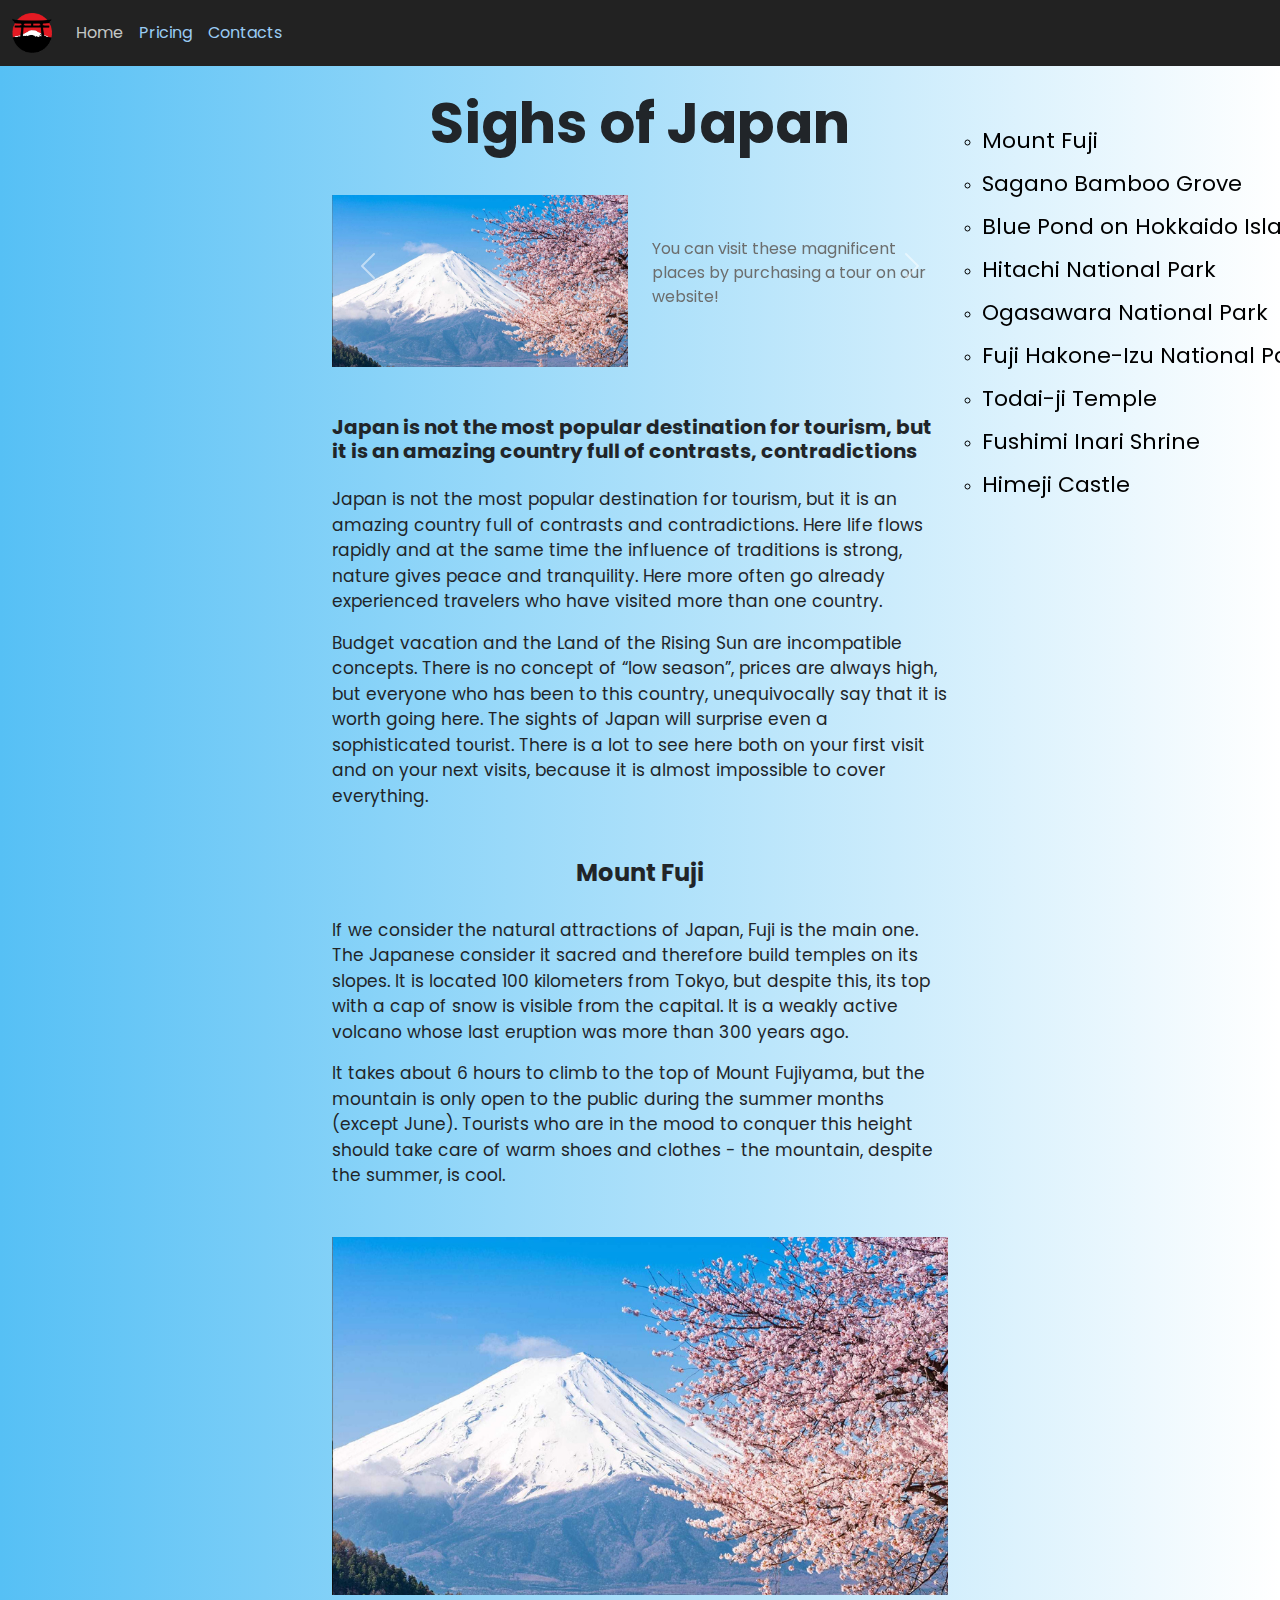
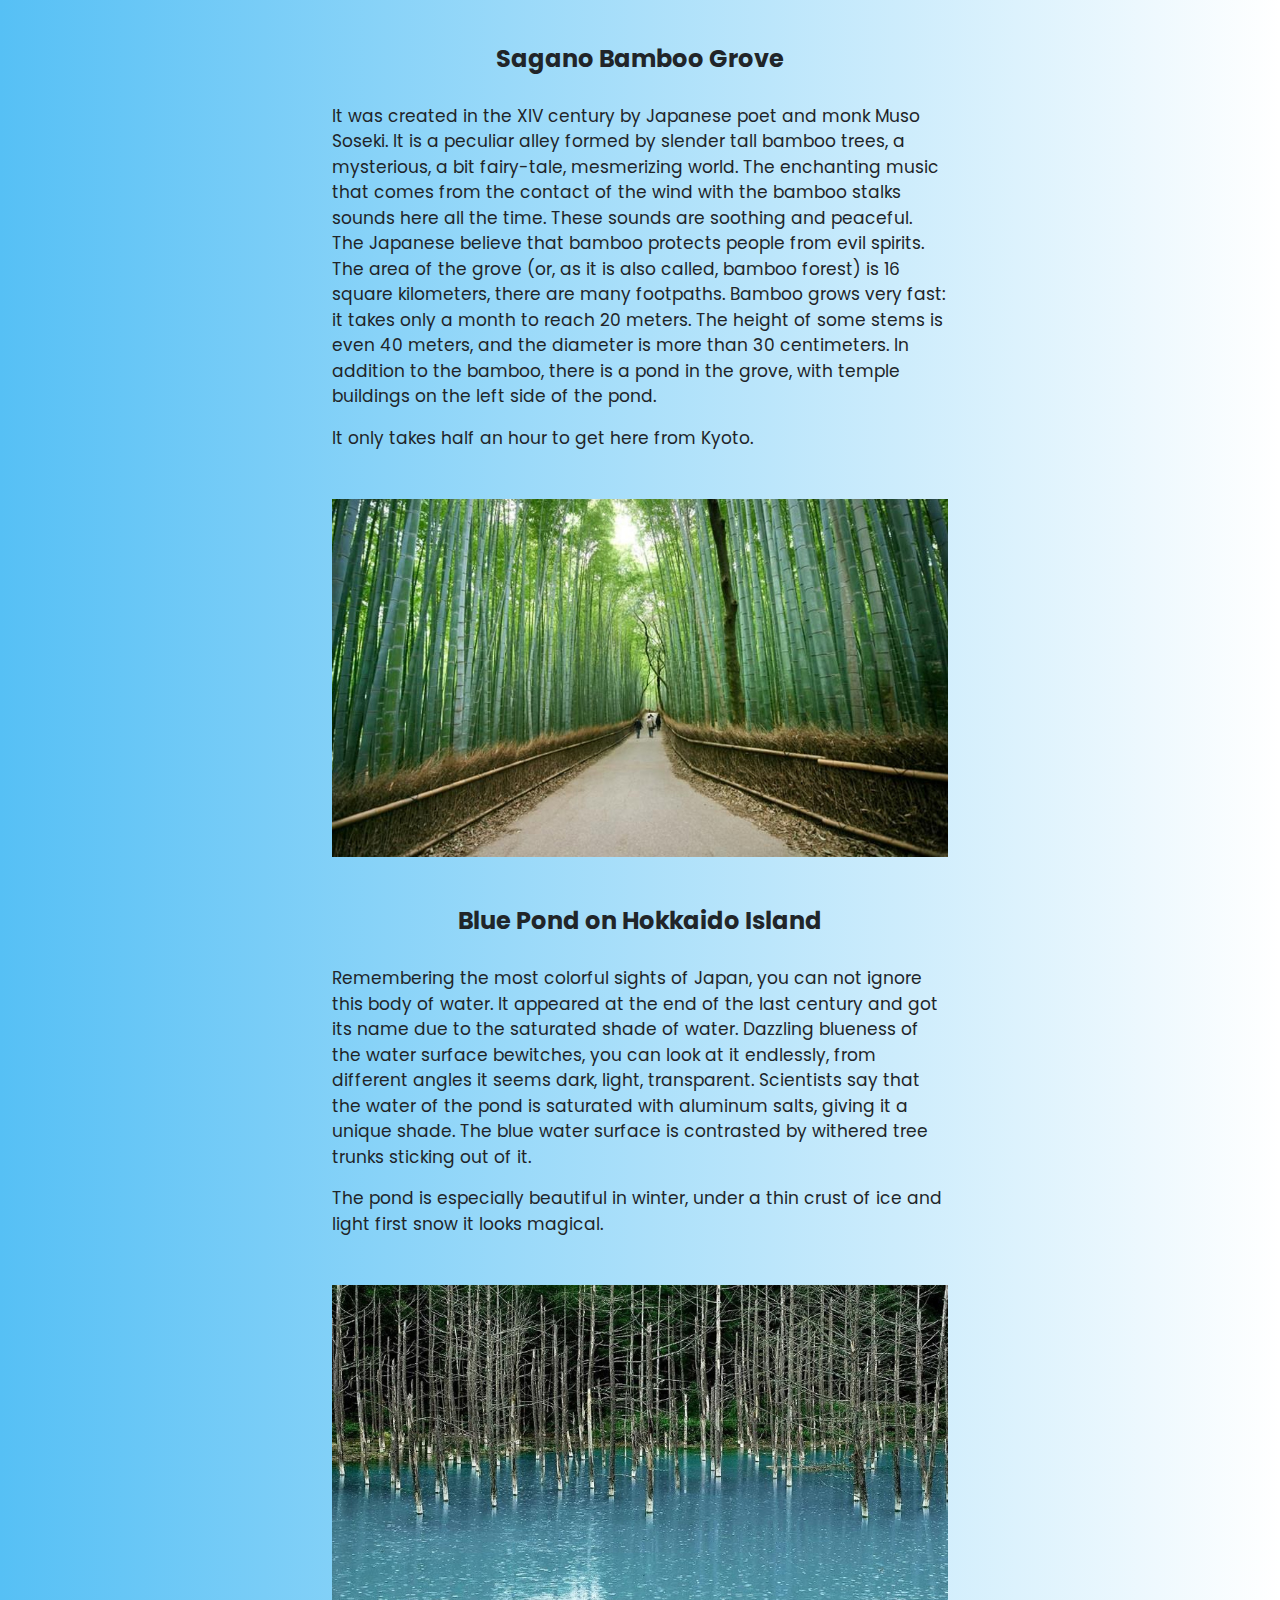
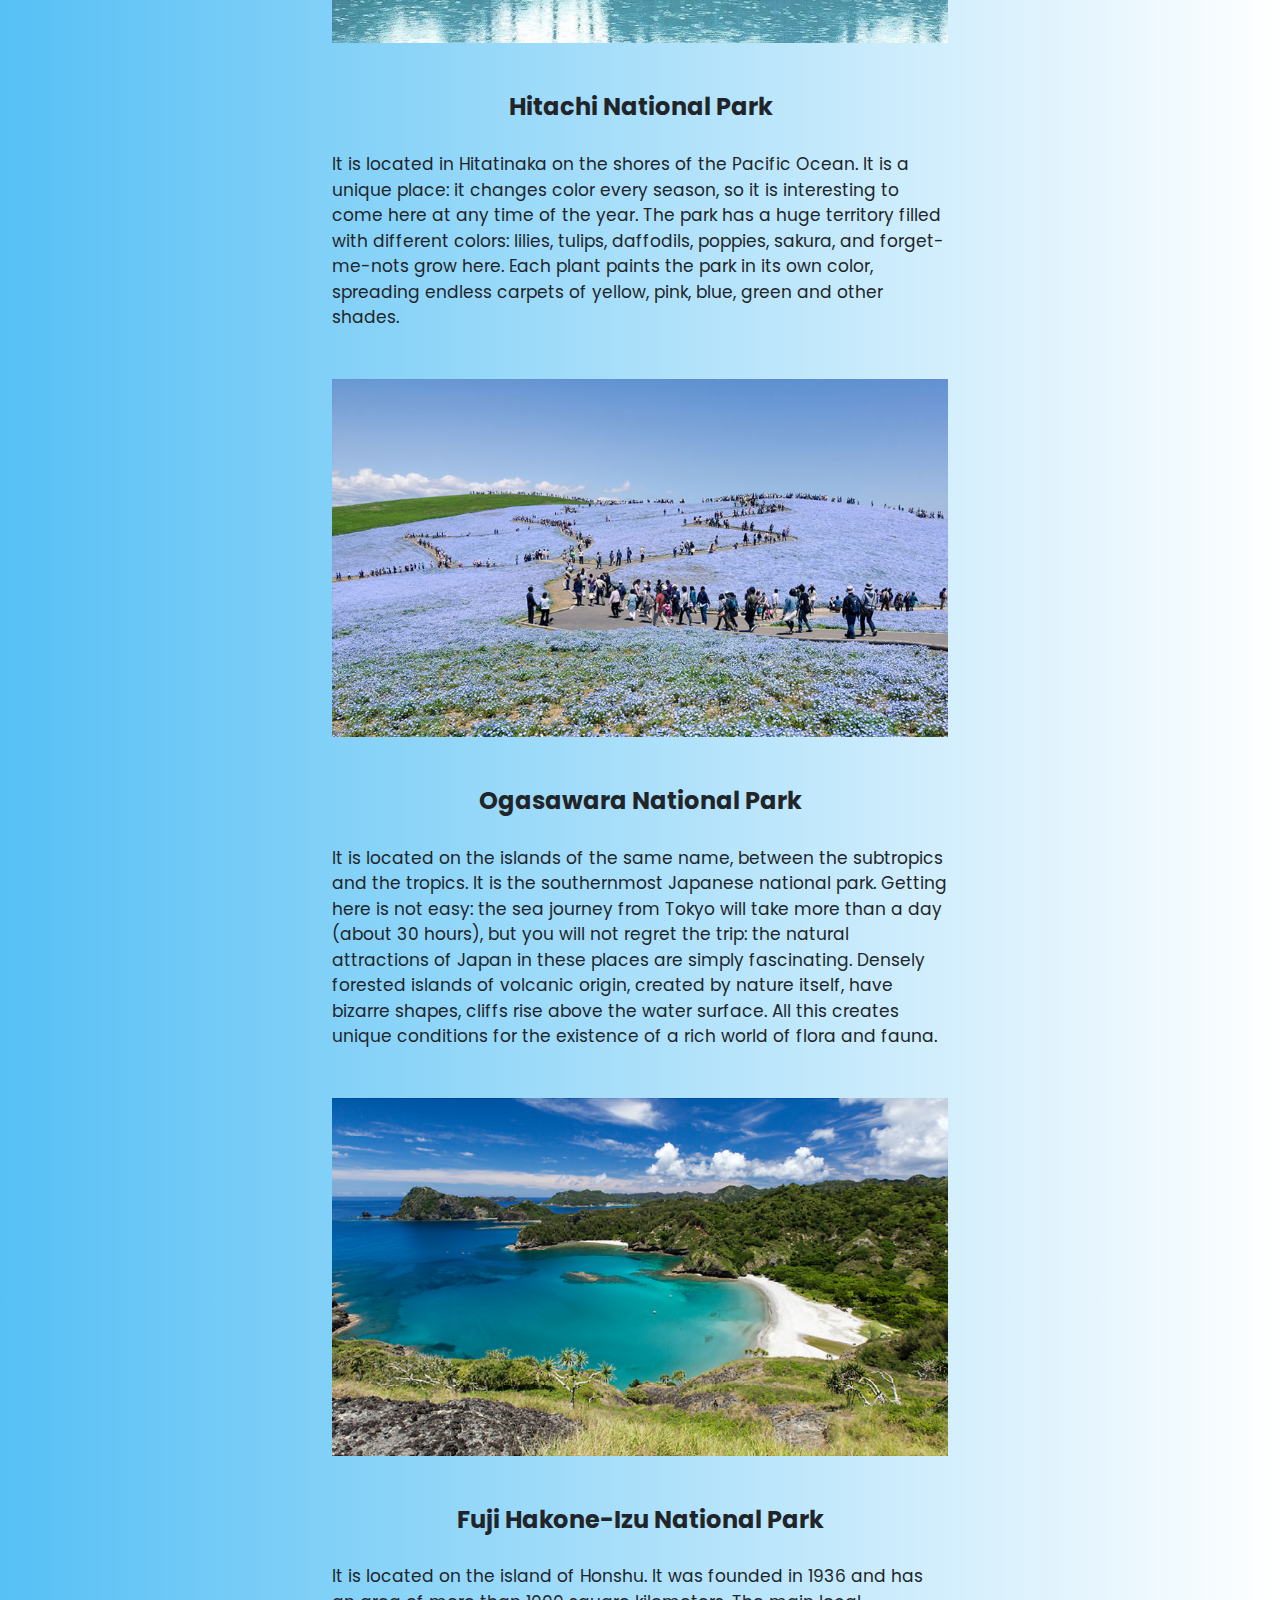
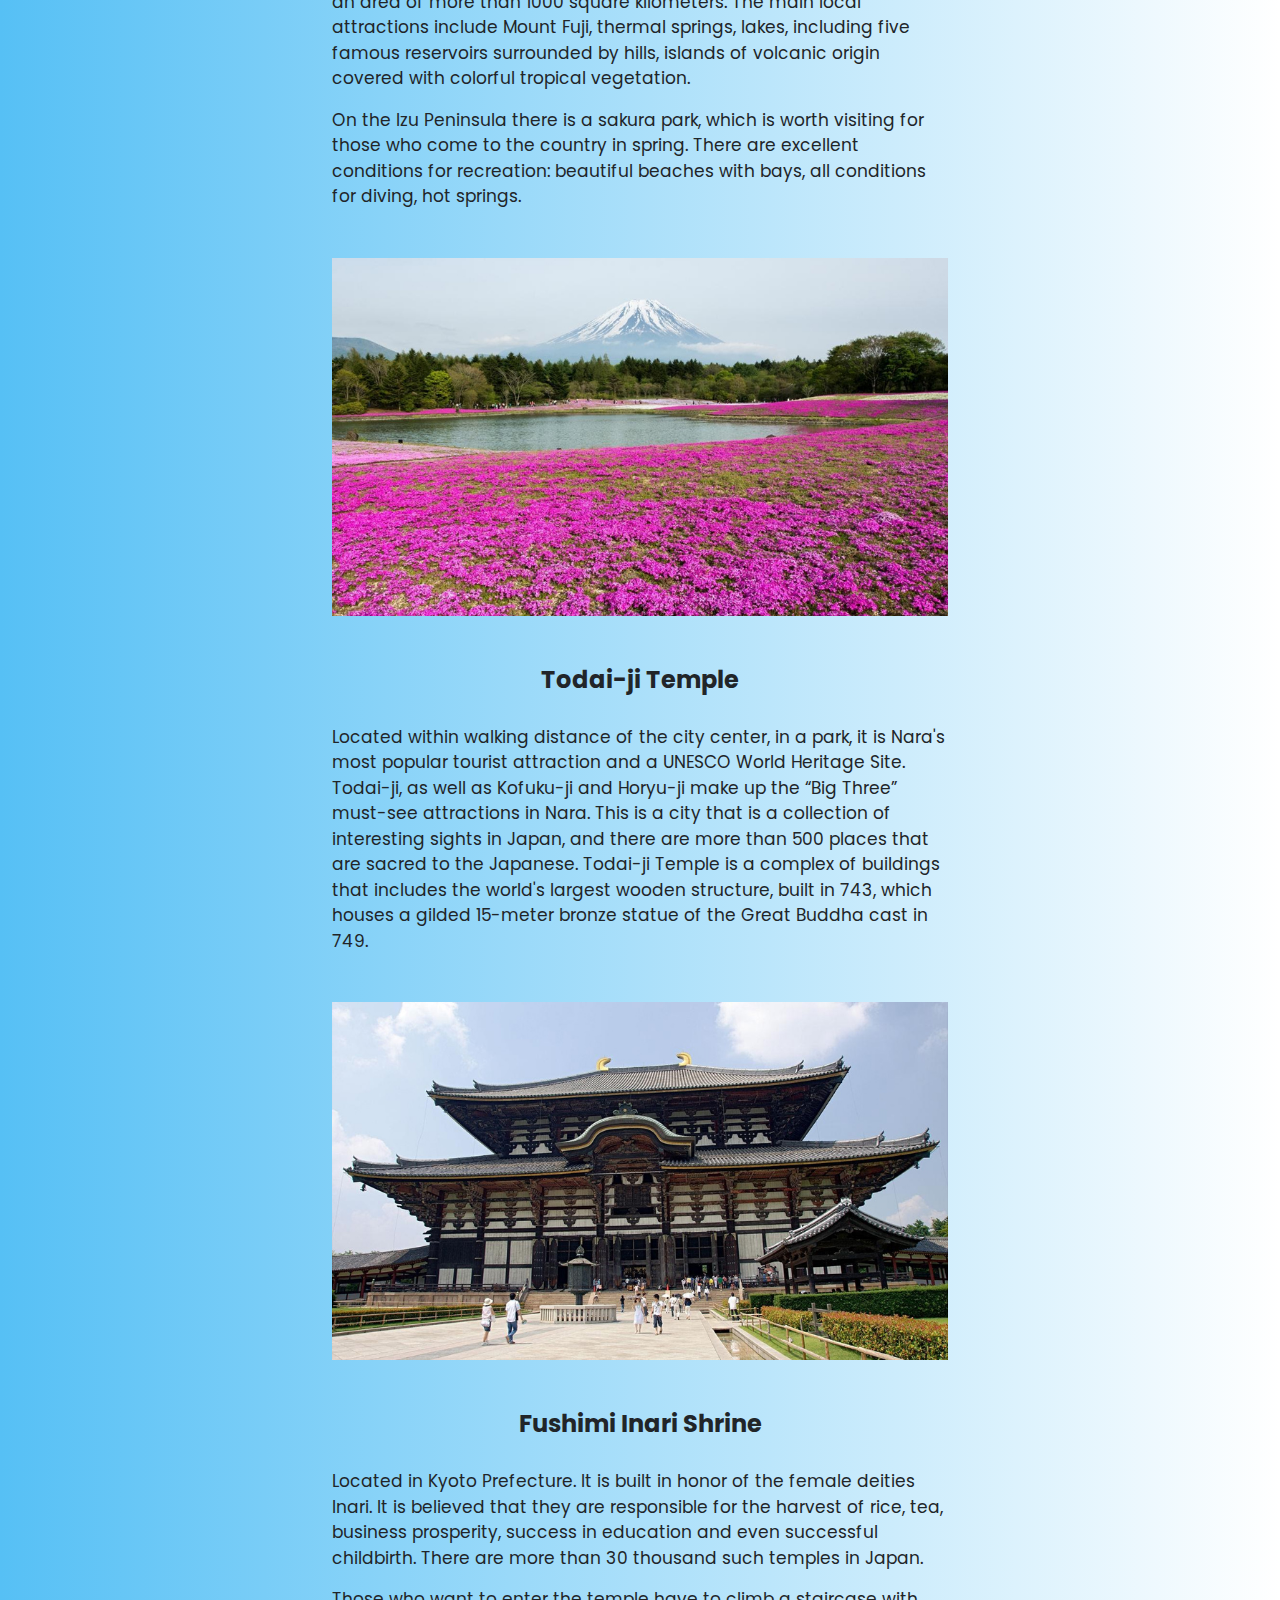
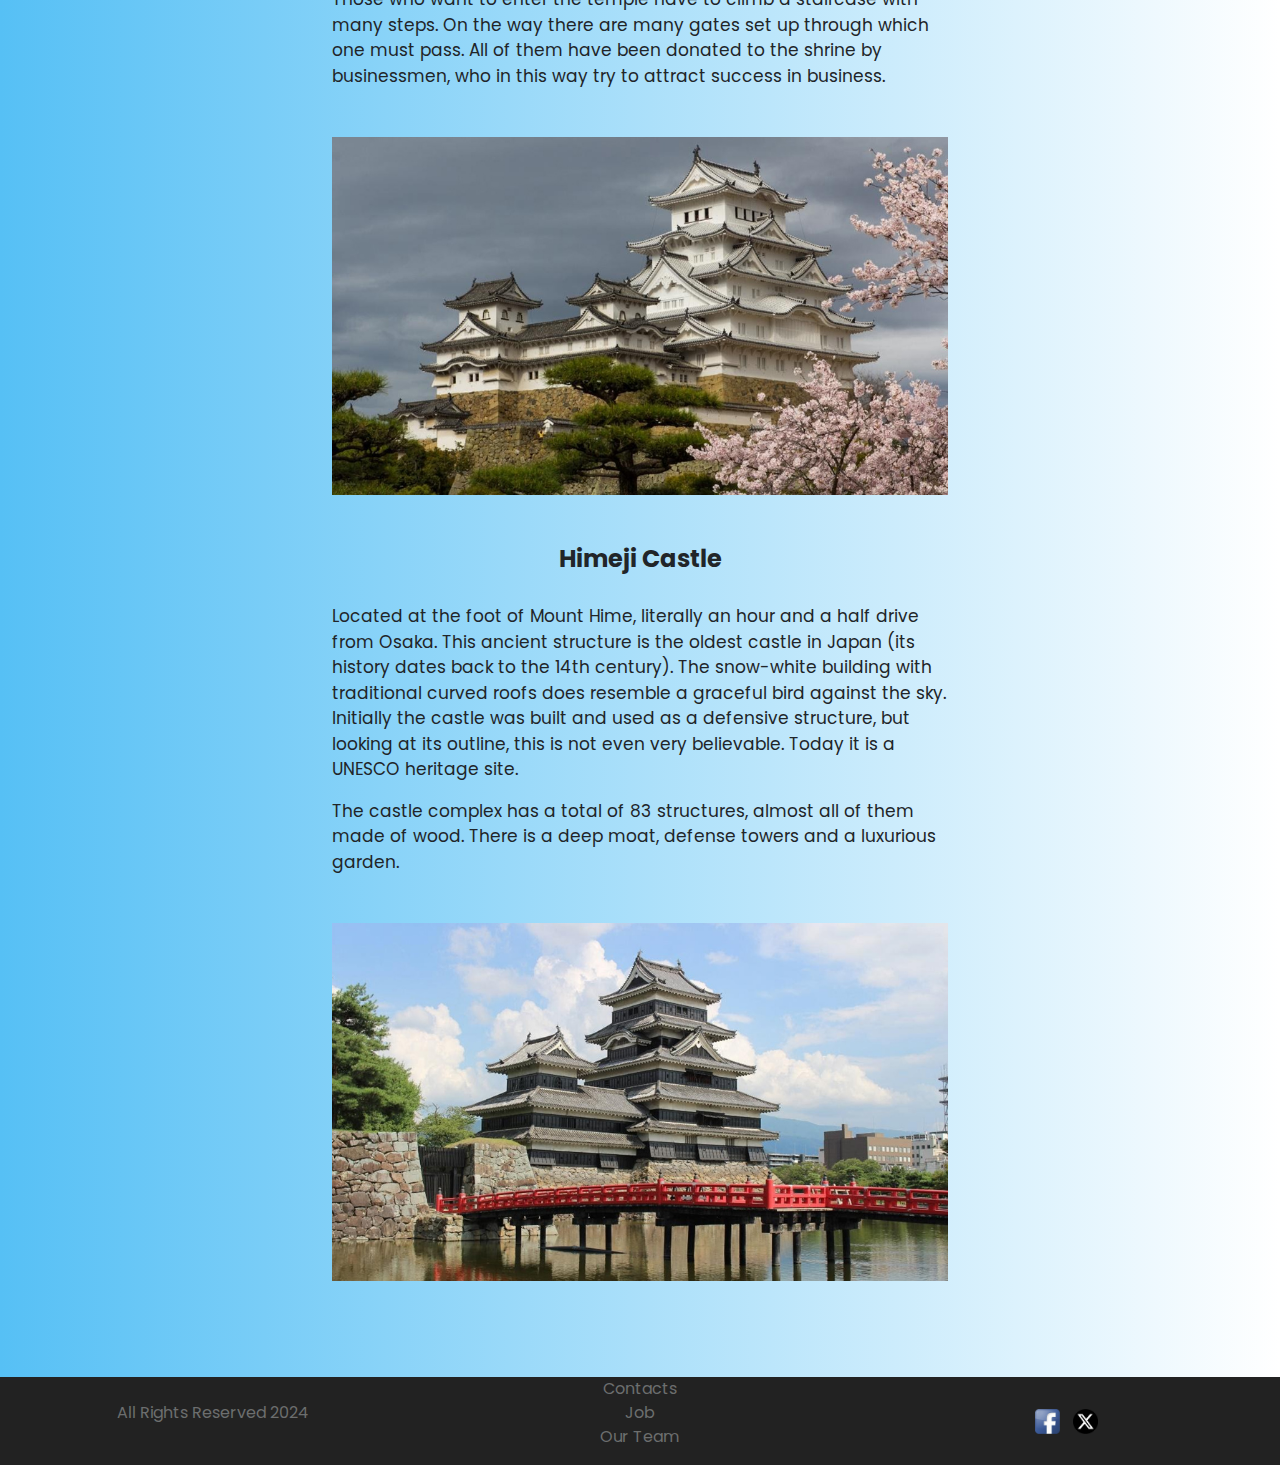
<file: index.html>
<!DOCTYPE html>
<html lang="en">

<head>
  <meta charset="UTF-8" />
  <meta name="viewport" content="width=device-width, initial-scale=1.0" />
  <link href="https://cdn.jsdelivr.net/npm/bootstrap@5.3.3/dist/css/bootstrap.min.css" rel="stylesheet"
    integrity="sha384-QWTKZyjpPEjISv5WaRU9OFeRpok6YctnYmDr5pNlyT2bRjXh0JMhjY6hW+ALEwIH" crossorigin="anonymous" />
  <link rel="stylesheet" href="source/styles/mycss.css" />
  <title>Japan tours</title>
</head>

<body>
  <header>
    <nav class="navbar navbar-expand-lg">
      <div class="container-fluid">
        <a class="navbar-brand" href="index.html"><img src="source/images/logo111.webp" alt="page 404" /></a>
        <button class="navbar-toggler" type="button" data-bs-toggle="collapse" data-bs-target="#navbarNav"
          aria-controls="navbarNav" aria-expanded="false" aria-label="Toggle navigation">
          <span class="navbar-toggler-icon"></span>
        </button>
        <div class="collapse navbar-collapse" id="navbarNav">
          <ul class="navbar-nav">
            <li class="nav-item">
              <a class="nav-link active" aria-current="page" href="index.html">Home</a>
            </li>
            <li class="nav-item">
              <a class="nav-link" href="pricing.html">Pricing</a>
            </li>
            <li class="nav-item">
              <a class="nav-link" href="#">Contacts</a>
            </li>
          </ul>
        </div>
      </div>
    </nav>
  </header>

  <section>
    <div class="container-fluid mt-4">
      <div class="row">
        <div class="col-lg-3"></div>

        <div class="col-lg-6 col-md-12">
          <div class="row">
            <h1>Sighs of Japan</h1>
            <div id="carouselExampleInterval" class="carousel slide" data-bs-ride="carousel">
              <div class="carousel-inner">
                <div class="carousel-item active" data-bs-interval="2000">
                  <div class="d-block w-100">
                    <div class="row">
                      <div class="col-lg-6 col-md-6">
                        <img src="source/images/1.jpg" class="w-100" alt="404" />
                      </div>
                      <div class="col-lg-6 col-md-6 t-color">
                        <p>
                          You can visit these magnificent places by purchasing
                          a tour on our website!
                        </p>
                      </div>
                    </div>
                  </div>
                </div>
                <div class="carousel-item" data-bs-interval="3500">
                  <div class="d-block w-100">
                    <div class="row">
                      <div class="col-lg-6 col-md-6">
                        <img src="source/images/2.jpg" class="w-100" alt="404" />
                      </div>
                      <div class="col-lg-6 col-md-6 t-color">
                        <p>
                          You can visit these magnificent places by purchasing
                          a tour on our website!
                        </p>
                      </div>
                    </div>
                  </div>
                </div>
                <div class="carousel-item" data-bs-interval="3500">
                  <div class="d-block w-100">
                    <div class="row">
                      <div class="col-lg-6 col-md-6">
                        <img src="source/images/3.jpg" class="w-100" alt="404" />
                      </div>
                      <div class="col-lg-6 col-md-6 t-color">
                        <p>
                          You can visit these magnificent places by purchasing
                          a tour on our website!
                        </p>
                      </div>
                    </div>
                  </div>
                </div>
                <div class="carousel-item" data-bs-interval="3500">
                  <div class="d-block w-100">
                    <div class="row">
                      <div class="col-lg-6 col-md-6 t-color">
                        <img src="source/images/4.jpg" class="w-100" alt="404" />
                      </div>
                      <div class="col-lg-6 col-md-6 t-color">
                        <p>
                          You can visit these magnificent places by purchasing
                          a tour on our website!
                        </p>
                      </div>
                    </div>
                  </div>
                </div>
                <div class="carousel-item" data-bs-interval="3500">
                  <div class="d-block w-100">
                    <div class="row">
                      <div class="col-lg-6 col-md-6 t-color">
                        <img src="source/images/5.jpg" class="w-100" alt="404" />
                      </div>
                      <div class="col-lg-6 col-md-6 t-color">
                        <p>
                          You can visit these magnificent places by purchasing
                          a tour on our website!
                        </p>
                      </div>
                    </div>
                  </div>
                </div>
                <div class="carousel-item" data-bs-interval="3500">
                  <div class="d-block w-100">
                    <div class="row">
                      <div class="col-lg-6 col-md-6 t-color">
                        <img src="source/images/6.jpg" class="w-100" alt="404" />
                      </div>
                      <div class="col-lg-6 col-md-6 t-color">
                        <p>
                          You can visit these magnificent places by purchasing
                          a tour on our website!
                        </p>
                      </div>
                    </div>
                  </div>
                </div>
                <div class="carousel-item" data-bs-interval="3500">
                  <div class="d-block w-100">
                    <div class="row">
                      <div class="col-lg-6 col-md-6">
                        <img src="source/images/7.jpg" class="w-100" alt="404" />
                      </div>
                      <div class="col-lg-6 col-md-6 t-color">
                        <p>
                          You can visit these magnificent places by purchasing
                          a tour on our website!
                        </p>
                      </div>
                    </div>
                  </div>
                </div>
                <div class="carousel-item" data-bs-interval="3500">
                  <div class="d-block w-100">
                    <div class="row">
                      <div class="col-lg-6 col-md-6">
                        <img src="source/images/8.jpg" class="w-100" alt="404" />
                      </div>
                      <div class="col-lg-6 col-md-6 t-color">
                        <p>
                          You can visit these magnificent places by purchasing
                          a tour on our website!
                        </p>
                      </div>
                    </div>
                  </div>
                </div>
                <div class="carousel-item" data-bs-interval="3500">
                  <div class="d-block w-100">
                    <div class="row">
                      <div class="col-lg-6 col-md-6">
                        <img src="source/images/9.jpg" class="w-100" alt="404" />
                      </div>
                      <div class="col-lg-6 col-md-6 t-color">
                        <p>
                          You can visit these magnificent places by purchasing
                          a tour on our website!
                        </p>
                      </div>
                    </div>
                  </div>
                </div>
              </div>
              <button class="carousel-control-prev" type="button" data-bs-target="#carouselExampleInterval"
                data-bs-slide="prev">
                <span class="carousel-control-prev-icon" aria-hidden="true"></span>
                <span class="visually-hidden">Previous</span>
              </button>
              <button class="carousel-control-next" type="button" data-bs-target="#carouselExampleInterval"
                data-bs-slide="next">
                <span class="carousel-control-next-icon" aria-hidden="true"></span>
                <span class="visually-hidden">Next</span>
              </button>
            </div>
          </div>
          <h5 class="mt-5 mb-4"> <b>Japan is not the most popular destination for tourism, but it is an amazing country
              full of contrasts,
              contradictions</b></h5>
          <div class="main-information">
            <p>Japan is not the most popular destination for tourism, but it is an amazing country full of contrasts and
              contradictions. Here life flows rapidly and at the same time the influence of traditions is strong, nature
              gives peace and tranquility. Here more often go already experienced travelers who have visited more than
              one
              country.</p>

            <p>Budget vacation and the Land of the Rising Sun are incompatible concepts. There is no concept of “low
              season”, prices are always high, but everyone who has been to this country, unequivocally say that it is
              worth going here. The sights of Japan will surprise even a sophisticated tourist. There is a lot to see
              here
              both on your first visit and on your next visits, because it is almost impossible to cover everything.
            </p>
            <section id="mount">
              <h4><b>Mount Fuji</b></h4>
              <p>If we consider the natural attractions of Japan, Fuji is the main one. The Japanese consider it sacred
                and therefore build temples on its slopes. It is located 100 kilometers from Tokyo, but despite this,
                its
                top with a cap of snow is visible from the capital. It is a weakly active volcano whose last eruption
                was
                more than 300 years ago.</p>
              <p>It takes about 6 hours to climb to the top of Mount Fujiyama, but the mountain is only open to the
                public
                during the summer months (except June). Tourists who are in the mood to conquer this height should take
                care of warm shoes and clothes - the mountain, despite the summer, is cool.</p>
              <img class="images-main" src="source/images/1.jpg" alt="Fuji">
              <section id="sagano">
                <h4><b>Sagano Bamboo Grove</b></h4>
                <p>It was created in the XIV century by Japanese poet and monk Muso Soseki. It is a peculiar alley
                  formed
                  by
                  slender tall bamboo trees, a mysterious, a bit fairy-tale, mesmerizing world. The enchanting music
                  that
                  comes from the contact of the wind with the bamboo stalks sounds here all the time. These sounds are
                  soothing and peaceful. The Japanese believe that bamboo protects people from evil spirits. The area of
                  the
                  grove (or, as it is also called, bamboo forest) is 16 square kilometers, there are many footpaths.
                  Bamboo
                  grows very fast: it takes only a month to reach 20 meters. The height of some stems is even 40 meters,
                  and
                  the diameter is more than 30 centimeters. In addition to the bamboo, there is a pond in the grove,
                  with
                  temple buildings on the left side of the pond.</p>
                <p>It only takes half an hour to get here from Kyoto.</p>
                <img class="images-main" src="source/images/2.jpg" alt="Sagano Bamboo">
              </section>
              <section id="blue">
                <h4><b>Blue Pond on Hokkaido Island</b></h4>
                <p>Remembering the most colorful sights of Japan, you can not ignore this body of water. It appeared at
                  the
                  end of the last century and got its name due to the saturated shade of water. Dazzling blueness of the
                  water surface bewitches, you can look at it endlessly, from different angles it seems dark, light,
                  transparent. Scientists say that the water of the pond is saturated with aluminum salts, giving it a
                  unique shade. The blue water surface is contrasted by withered tree trunks sticking out of it.</p>
                <p>The pond is especially beautiful in winter, under a thin crust of ice and light first snow it looks
                  magical.</p>
                <img class="images-main" src="source/images/3.jpg" alt="Blue Pond">
              </section>
              <section id="hitachi">
                <h4><b>Hitachi National Park</b></h4>
                <p>It is located in Hitatinaka on the shores of the Pacific Ocean. It is a unique place: it changes
                  color
                  every season, so it is interesting to come here at any time of the year. The park has a huge territory
                  filled with different colors: lilies, tulips, daffodils, poppies, sakura, and forget-me-nots grow
                  here.
                  Each plant paints the park in its own color, spreading endless carpets of yellow, pink, blue, green
                  and
                  other shades.</p>
                <img class="images-main" src="source/images/4.jpg" alt="Hitachi Park">
              </section>
              <section id="ogasawara">
                <h4><b>Ogasawara National Park </b></h4>
                <p>It is located on the islands of the same name, between the subtropics and the tropics. It is the
                  southernmost Japanese national park. Getting here is not easy: the sea journey from Tokyo will take
                  more
                  than a day (about 30 hours), but you will not regret the trip: the natural attractions of Japan in
                  these
                  places are simply fascinating. Densely forested islands of volcanic origin, created by nature itself,
                  have
                  bizarre shapes, cliffs rise above the water surface. All this creates unique conditions for the
                  existence
                  of a rich world of flora and fauna.</p>
                <img class="images-main" src="source/images/5.jpg" alt="Ogasawara Park">
              </section>
              <section id="fuji">
                <h4><b>Fuji Hakone-Izu National Park</b></h4>
                <p>It is located on the island of Honshu. It was founded in 1936 and has an area of more than 1000
                  square
                  kilometers. The main local attractions include Mount Fuji, thermal springs, lakes, including five
                  famous
                  reservoirs surrounded by hills, islands of volcanic origin covered with colorful tropical vegetation.
                </p>
                <p>On the Izu Peninsula there is a sakura park, which is worth visiting for those who come to the
                  country
                  in
                  spring. There are excellent conditions for recreation: beautiful beaches with bays, all conditions for
                  diving, hot springs.</p>
                <img class="images-main" src="source/images/6.jpg" alt="Fuji Park">
              </section>
              <section id="temple">
                <h4><b>Todai-ji Temple</b></h4>
                <p>Located within walking distance of the city center, in a park, it is Nara's most popular tourist
                  attraction and a UNESCO World Heritage Site. Todai-ji, as well as Kofuku-ji and Horyu-ji make up the
                  “Big
                  Three” must-see attractions in Nara. This is a city that is a collection of interesting sights in
                  Japan,
                  and there are more than 500 places that are sacred to the Japanese. Todai-ji Temple is a complex of
                  buildings that includes the world's largest wooden structure, built in 743, which houses a gilded
                  15-meter
                  bronze statue of the Great Buddha cast in 749.</p>
                <img class="images-main" src="source/images/7.jpg" alt="Todai-ji Temple">

              </section>

              <section id="fushimi">
                <h4><b>Fushimi Inari Shrine </b></h4>
                <p>Located in Kyoto Prefecture. It is built in honor of the female deities Inari. It is believed that
                  they
                  are responsible for the harvest of rice, tea, business prosperity, success in education and even
                  successful childbirth. There are more than 30 thousand such temples in Japan.</p>
                <p>Those who want to enter the temple have to climb a staircase with many steps. On the way there are
                  many
                  gates set up through which one must pass. All of them have been donated to the shrine by businessmen,
                  who
                  in this way try to attract success in business.</p>
                <img class="images-main" src="source/images/8.jpg" alt="Fushimi Inari Shrine">

              </section>
              <section id="himeji">
                <h4><b>Himeji Castle</b></h4>
                <p>Located at the foot of Mount Hime, literally an hour and a half drive from Osaka. This ancient
                  structure
                  is the oldest castle in Japan (its history dates back to the 14th century). The snow-white building
                  with
                  traditional curved roofs does resemble a graceful bird against the sky. Initially the castle was built
                  and
                  used as a defensive structure, but looking at its outline, this is not even very believable. Today it
                  is
                  a
                  UNESCO heritage site.</p>
                <p>The castle complex has a total of 83 structures, almost all of them made of wood. There is a deep
                  moat,
                  defense towers and a luxurious garden.</p>
                <img class="images-main" src="source/images/9.jpg" alt="Himeji Castle">
              </section>

          </div>
        </div>
        <div class="col-lg-3 col-md-12">
          <div class="row">
            <div class="col-lg-12 sidebar my-4">
              <nav>
                <ul>
                  <li><a href="#mount">Mount Fuji</a></li>
                  <li><a href="#sagano">Sagano Bamboo Grove</a></li>
                  <li><a href="#blue">Blue Pond on Hokkaido Island</a></li>
                  <li><a href="#hitachi">Hitachi National Park</a></li>
                  <li><a href="#ogasawara">Ogasawara National Park</a></li>
                  <li><a href="#fuji">Fuji Hakone-Izu National Park</a></li>
                  <li><a href="#temple">Todai-ji Temple</a></li>
                  <li><a href="#fushimi">Fushimi Inari Shrine</a></li>
                  <li><a href="#himeji">Himeji Castle</a></li>
                </ul>
              </nav>
            </div>

          </div>
        </div>
      </div>
    </div>
    </div>

  </section>

  <footer class="mt-5">
    <div class="container-fluid text">
      <div class="row">
        <div class="col-lg-4 col-md-12 footer-text text-center">
          <p>All Rights Reserved 2024</p>
        </div>
        <div class="col-lg-4 col-md-12 footer-text text-center">
          <p>Contacts<br>Job<br>Our Team</p>
        </div>
        <div class="col-lg-4 col-md-12 media-links">
          <img style="width: 25px; margin-inline: 0.4em;" src="source/images/facebook.webp" alt="facebook">
          <img style="width: 25px; margin-inline: 0.4em;" src="source/images/twitter.webp" alt="twitter">

        </div>
      </div>
    </div>
  </footer>

  <script src="https://cdn.jsdelivr.net/npm/bootstrap@5.3.3/dist/js/bootstrap.bundle.min.js"
    integrity="sha384-YvpcrYf0tY3lHB60NNkmXc5s9fDVZLESaAA55NDzOxhy9GkcIdslK1eN7N6jIeHz"
    crossorigin="anonymous"></script>
  <script src="scripts.js"></script>
</body>

</html>
</file>
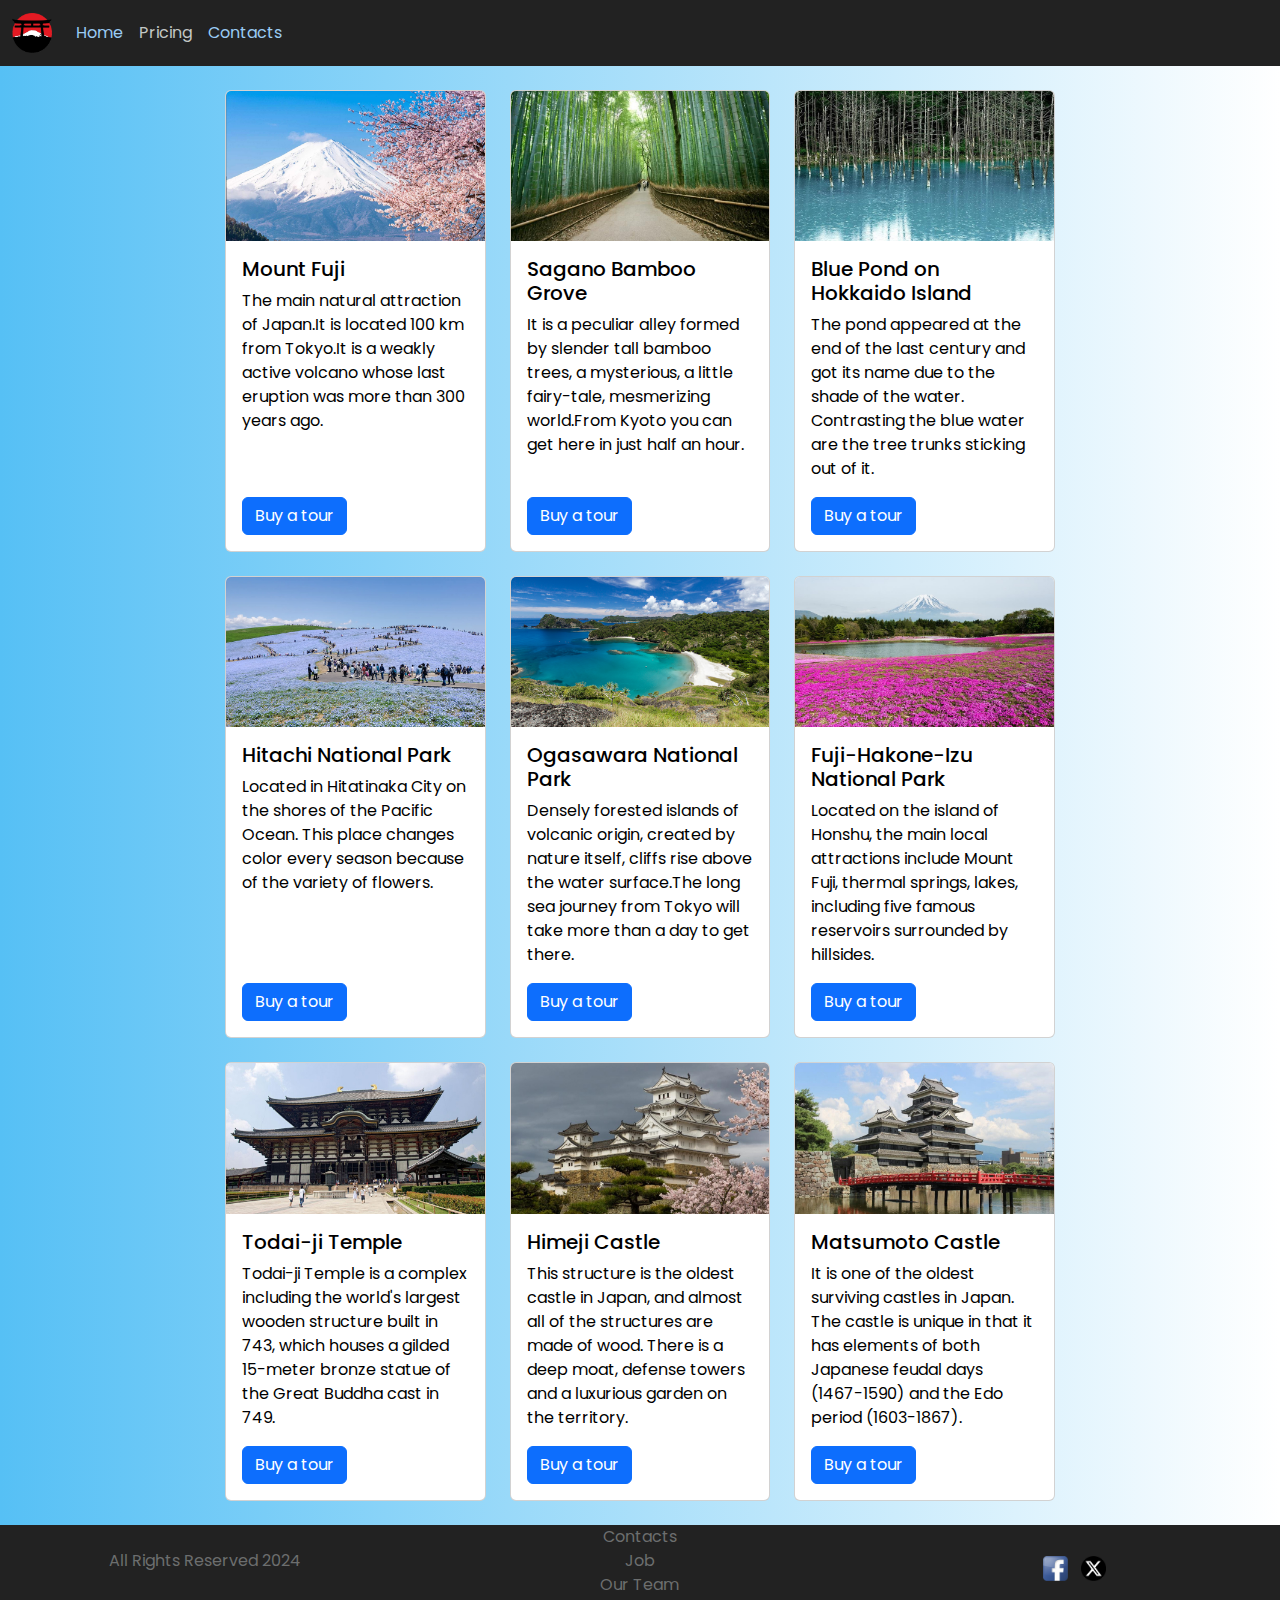
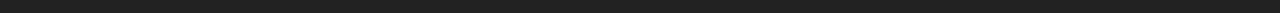
<file: pricing.html>
<!DOCTYPE html>
<html lang="en">

<head>
  <meta charset="UTF-8">
  <meta name="viewport" content="width=device-width, initial-scale=1.0">
  <link href="https://cdn.jsdelivr.net/npm/bootstrap@5.3.3/dist/css/bootstrap.min.css" rel="stylesheet"
    integrity="sha384-QWTKZyjpPEjISv5WaRU9OFeRpok6YctnYmDr5pNlyT2bRjXh0JMhjY6hW+ALEwIH" crossorigin="anonymous">
  <link rel="stylesheet" href="source/styles/mycss.css">
  <title>Japan tours</title>
</head>

<body>
  <header>
    <nav class="navbar navbar-expand-lg">
      <div class="container-fluid">
        <a class="navbar-brand" href="index.html"><img src="source/images/logo111.webp" alt="page 404"></a>
        <button class="navbar-toggler" type="button" data-bs-toggle="collapse" data-bs-target="#navbarNav"
          aria-controls="navbarNav" aria-expanded="false" aria-label="Toggle navigation">
          <span class="navbar-toggler-icon"></span>
        </button>
        <div class="collapse navbar-collapse" id="navbarNav">
          <ul class="navbar-nav">
            <li class="nav-item">
              <a class="nav-link" aria-current="page" href="index.html">Home</a>
            </li>
            <li class="nav-item">
              <a class="nav-link active" href="pricing.html">Pricing</a>
            </li>
            <a class="nav-link" href="#">Contacts</a>
          </ul>
        </div>
      </div>
    </nav>

  </header>

  <section>
    <div class="container-fluid">
      <div class="row">
        <div class="col-lg-2">
        </div>

        <div class="col-lg-8 col-md-12">
          <div class="row">
            <div class="col-lg-4 col-md-6 mt-4">
              <div class="card">
                <a href="#"><img src="source/images/1.jpg" class="card-img-top" alt="404"></a>
                <div class="card-body">
                  <h5 class="card-title"><a href="#">Mount Fuji</a></h5>
                  <p class="card-text">
                    <a href="#">
                      The main natural attraction of Japan.It is located 100 km from Tokyo.It is a weakly active volcano
                      whose last eruption was more than 300 years ago.
                    </a>
                  </p>
                  <a href="#" class="btn btn-primary">Buy a tour</a>
                </div>
              </div>
            </div>
            <div class="col-lg-4 col-md-6 mt-4">
              <div class="card">
                <a href="#"><img src="source/images/2.jpg" class="card-img-top" alt="404"></a>
                <div class="card-body">
                  <h5 class="card-title"><a href="#">Sagano Bamboo Grove</a></h5>
                  <p class="card-text"><a href="#">
                      It is a peculiar alley formed by slender tall bamboo trees, a mysterious, a little fairy-tale,
                      mesmerizing world.From Kyoto you can get here in just half an hour.
                    </a></p>
                  <a href="#" class="btn btn-primary">Buy a tour</a>
                </div>
              </div>
            </div>
            <div class="col-lg-4 col-md-6 mt-4">
              <div class="card">
                <a href="#"><img src="source/images/3.jpg" class="card-img-top" alt="404"></a>
                <div class="card-body">
                  <h5 class="card-title"><a href="#">Blue Pond on Hokkaido Island</a></h5>
                  <p class="card-text"><a href="#">
                      The pond appeared at the end of the last century and got its name due to the shade of the water.
                      Contrasting the blue water are the tree trunks sticking out of it.
                    </a></p>
                  <a href="#" class="btn btn-primary">Buy a tour</a>
                </div>
              </div>
            </div>
            <div class="col-lg-4 col-md-6 mt-4">
              <div class="card">
                <a href="#"><img src="source/images/4.jpg" class="card-img-top" alt="404"></a>
                <div class="card-body">
                  <h5 class="card-title"><a href="#">Hitachi National Park</a></h5>
                  <p class="card-text"><a href="#">
                      Located in Hitatinaka City on the shores of the Pacific Ocean. This place changes color every
                      season because of the variety of flowers.
                    </a></p>
                  <a href="#" class="btn btn-primary">Buy a tour</a>
                </div>
              </div>
            </div>
            <div class="col-lg-4 col-md-6 mt-4">
              <div class="card">
                <a href="#"><img src="source/images/5.jpg" class="card-img-top" alt="404"></a>
                <div class="card-body">
                  <h5 class="card-title"><a href="#">Ogasawara National Park</a></h5>
                  <p class="card-text"><a href="#">
                      Densely forested islands of volcanic origin, created by nature itself, cliffs rise above the water
                      surface.The long sea journey from Tokyo will take more than a day to get there.
                    </a></p>
                  <a href="#" class="btn btn-primary">Buy a tour</a>
                </div>
              </div>
            </div>
            <div class="col-lg-4 col-md-6 mt-4">
              <div class="card">
                <a href="#"><img src="source/images/6.jpg" class="card-img-top" alt="404"></a>
                <div class="card-body">
                  <h5 class="card-title"><a href="#">Fuji-Hakone-Izu National Park</a></h5>
                  <p class="card-text"><a href="#">
                      Located on the island of Honshu, the main local attractions include Mount Fuji, thermal springs,
                      lakes, including five famous reservoirs surrounded by hillsides.
                    </a></p>
                  <a href="#" class="btn btn-primary">Buy a tour</a>
                </div>
              </div>
            </div>
            <div class="col-lg-4 col-md-6 mt-4">
              <div class="card">
                <a href="#"><img src="source/images/7.jpg" class="card-img-top" alt="404"></a>
                <div class="card-body">
                  <h5 class="card-title"><a href="#">Todai-ji Temple</a></h5>
                  <p class="card-text"><a href="#">
                      Todai-ji Temple is a complex including the world's largest wooden structure built in 743, which
                      houses a gilded 15-meter bronze statue of the Great Buddha cast in 749.
                    </a></p>
                  <a href="#" class="btn btn-primary">Buy a tour</a>
                </div>
              </div>
            </div>
            <div class="col-lg-4 col-md-6 mt-4">
              <div class="card">
                <a href="#"><img src="source/images/8.jpg" class="card-img-top" alt="404"></a>
                <div class="card-body">
                  <h5 class="card-title"><a href="#">Himeji Castle</a></h5>
                  <p class="card-text"><a href="#">
                      This structure is the oldest castle in Japan, and almost all of the structures are made of wood.
                      There is a deep moat, defense towers and a luxurious garden on the territory.
                    </a></p>
                  <a href="#" class="btn btn-primary">Buy a tour</a>
                </div>
              </div>
            </div>
            <div class="col-lg-4 col-md-6 mt-4">
              <div class="card">
                <a href="#"><img src="source/images/9.jpg" class="card-img-top" alt="404"></a>
                <div class="card-body">
                  <h5 class="card-title"><a href="#">Matsumoto Castle</a></h5>
                  <p class="card-text"><a href="#">
                      It is one of the oldest surviving castles in Japan. The castle is unique in that it has elements
                      of both Japanese feudal days (1467-1590) and the Edo period (1603-1867).
                    </a></p>
                  <a href="#" class="btn btn-primary">Buy a tour</a>
                </div>
              </div>
            </div>
          </div>
        </div>
      </div>
    </div>
  </section>

  <footer class="mt-4" <div class="container-fluid text">
    <div class="row">
      <div class="col-lg-4 col-md-12 footer-text text-center">
        <p>All Rights Reserved 2024</p>
      </div>
      <div class="col-lg-4 col-md-12 footer-text text-center">
        <p>Contacts<br>Job<br>Our Team</p>
      </div>
      <div class="col-lg-4 col-md-12 media-links">
        <img style="width: 25px; margin-inline: 0.4em;" src="source/images/facebook.webp" alt="facebook">
        <img style="width: 25px; margin-inline: 0.4em;" src="source/images/twitter.webp" alt="twitter">

      </div>
    </div>
    </div>
  </footer>

  <script src="https://cdn.jsdelivr.net/npm/bootstrap@5.3.3/dist/js/bootstrap.bundle.min.js"
    integrity="sha384-YvpcrYf0tY3lHB60NNkmXc5s9fDVZLESaAA55NDzOxhy9GkcIdslK1eN7N6jIeHz"
    crossorigin="anonymous"></script>
</body>

</html>
</file>
<file: source/styles/mycss.css>
@import url('https://fonts.googleapis.com/css?family=Poppins&display=swap');

html,
body {
    font-family: Poppins, serif;
    background: linear-gradient(90deg, #56c0f5 0%, #ffffff 100%);
    height: 100%;
    display: flex;
    flex-direction: column;
}

.nav-link {
    color: rgb(154, 203, 243)
}

.navbar-nav .nav-link.active {
    color: rgb(194, 199, 197);
}

.navbar-brand img {
    width: 40px;

}

.navbar {
    background-color: rgb(34, 34, 34);
}

.navbar-toggler {
    background-color: rgb(108, 110, 110);
}

.carousel-inner {
    margin-top: 30px;
}

.main-information {
    font-size: 17px;
    overflow: hidden;
    margin: 0 auto;
}

.images-main {
    max-width: 100%;
    height: auto;
    display: block;
    margin-top: 3rem;
    margin-bottom: 3rem;
    text-align: center;
}

.sidebar {
    margin-left: 100px;
}

.sidebar {
    position: fixed;
    text-decoration: none;
    color: black;
}

.sidebar ul {
    list-style: circle;
    padding: 0%;
}

.sidebar li {
    margin: 10px 0;
}

.sidebar a {
    text-decoration: none;
    color: black;
    font-size: 22px;
    display: block;
}

.sidebar a:hover {
    color: rgb(110, 181, 240)
}

.sidebar a.active {
    color: rgb(110, 181, 240);
}

.card {
    display: flex;
    flex-direction: column;
    height: 100%;
  }

.card-body {
    display: flex;
    flex-direction: column;
    justify-content: space-between;
    flex-grow: 1;
  }

.card a {
    text-decoration: none;
}

.card-title a {
    color: black;
}

.card-text a {
    color: black;
}

.btn {
    align-self: flex-start;
    margin-top: auto;
}

h1 {
    text-align: center;
    font-size: 3.5em;
    font-weight: bold;
}


h4 {
    text-align: center;
    margin-top: 50px;
    margin-bottom: 30px;
}

.t-color,
.footer-text {
    color: rgb(108, 110, 110);
    margin: auto auto;
}

footer {
    background-color: rgb(34, 34, 34);
    margin-top: auto;
}

.media-links {
    display: flex;
    justify-content: center;
    align-items: center;
}

@media (max-width: 768px) {
    .sidebar {
        display: none;
    }
}

@media (max-width: 1024px) {
    .sidebar a {
        font-size: 15.5px;
    }

}

@media (max-width: 1440px) {
    .sidebar {
        font-size: 14px;
        margin-inline-start: auto;
        margin-left: 0.7em;
    }
}
</file>
